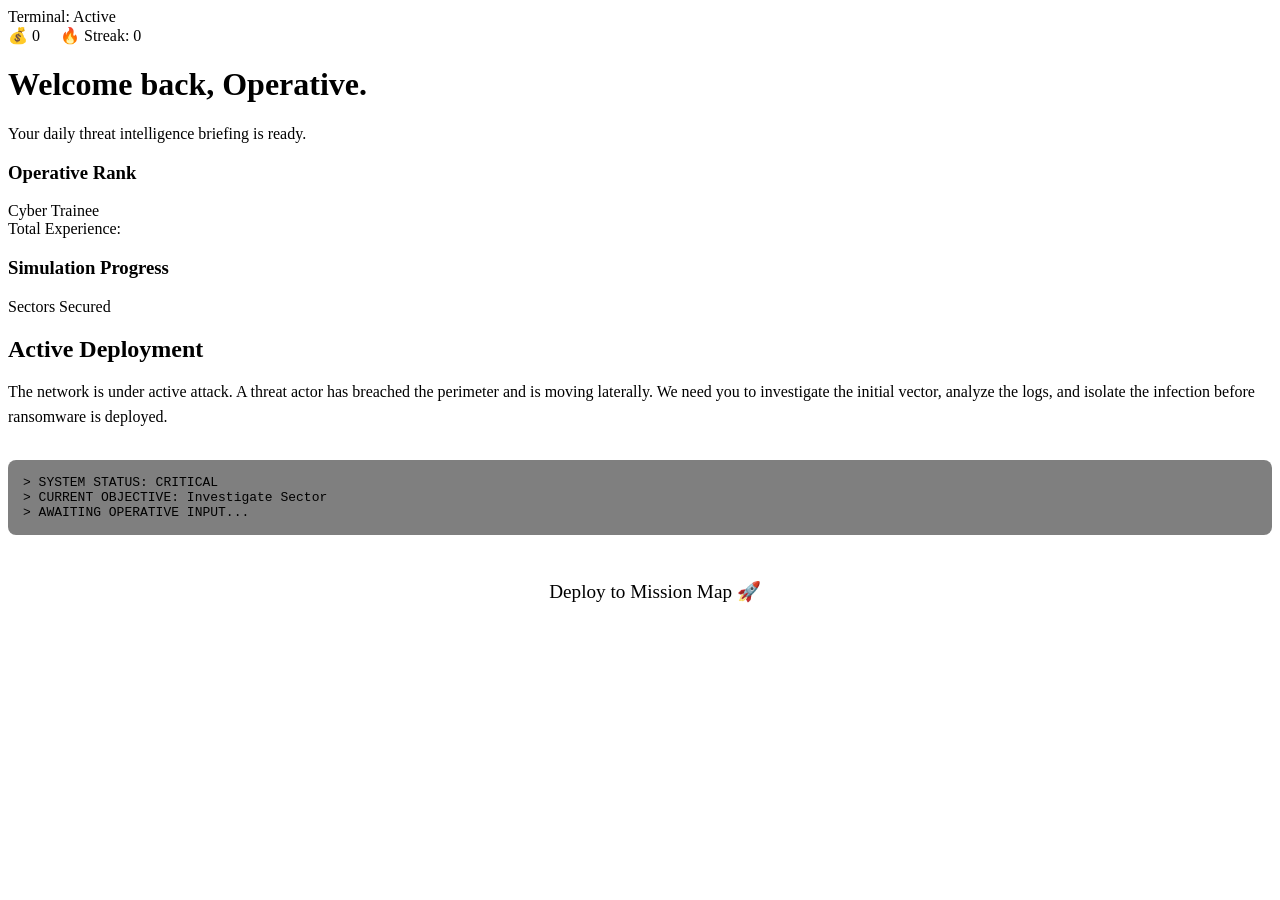
<file: src/main/resources/templates/index.html>
<!DOCTYPE html>
<html xmlns:th="http://www.thymeleaf.org">
<head>
    <title>Cyber Operations Dashboard</title>
    <link rel="stylesheet" th:href="@{/style.css}">
</head>
<body>
<div class="app-container">
    <div class="main-content">
        <div class="hud-bar animate-fade-in">
            <div class="hud-item"><span style="color: var(--primary);">Terminal:</span> Active</div>
            <div style="display: flex; gap: 20px;">
                <div class="hud-item"><span class="coin-icon">💰</span> <span th:text="${state.coins}">0</span></div>
                <div class="hud-item"><span class="streak-icon">🔥</span> Streak: <span th:text="${state.streak}">0</span></div>
            </div>
        </div>

        <div class="content-area">
            <div class="dashboard-header animate-fade-in-up">
                <h1 style="color: var(--text-main);">Welcome back, <span style="color: var(--primary);" th:text="${state.playerName}">Operative</span>.</h1>
                <p style="color: var(--text-muted);">Your daily threat intelligence briefing is ready.</p>
            </div>

            <div class="thm-grid">
                <div class="thm-left-col animate-slide-right">
                    <div class="card thm-card">
                        <h3 class="card-title">Operative Rank</h3>
                        <div class="rank-badge" th:text="${state.level}">Cyber Trainee</div>
                        <div class="stat-row">
                            <span>Total Experience:</span>
                            <span style="color: var(--primary); font-weight: bold;" th:text="${state.xp} + ' XP'"></span>
                        </div>
                        <div class="xp-container">
                            <div class="xp-fill glow-bar" th:style="'width: ' + ${state.levelProgress} + '%'"></div>
                        </div>
                    </div>

                    <div class="card thm-card">
                        <h3 class="card-title">Simulation Progress</h3>
                        <div class="progress-circle-container">
                            <div class="stat-value pulse-text" th:text="${state.completedSectors} + ' / 10'"></div>
                            <p style="color: var(--text-muted);">Sectors Secured</p>
                        </div>
                    </div>
                </div>

                <div class="thm-right-col animate-slide-left">
                    <div class="card thm-card main-mission-card">
                        <div class="mission-status-indicator"></div>
                        <h2 style="color: var(--text-main); margin-bottom: 10px;">Active Deployment</h2>
                        <p style="color: var(--text-muted); margin-bottom: 30px; line-height: 1.6;">
                            The network is under active attack. A threat actor has breached the perimeter and is moving laterally. We need you to investigate the initial vector, analyze the logs, and isolate the infection before ransomware is deployed.
                        </p>

                        <div style="background: rgba(0,0,0,0.5); padding: 15px; border-radius: 8px; margin-bottom: 30px; font-family: monospace; color: var(--success);">
                            > SYSTEM STATUS: CRITICAL<br>
                            > CURRENT OBJECTIVE: Investigate Sector <span th:text="${state.completedSectors + 1}"></span><br>
                            > AWAITING OPERATIVE INPUT...
                        </div>

                        <a th:href="@{/map}" class="btn cyber-btn-primary" style="display: inline-block; width: 100%; text-align: center; font-size: 1.2rem; padding: 15px;">Deploy to Mission Map 🚀</a>
                    </div>
                </div>
            </div>
        </div>
    </div>
</div>
</body>
</html>
</file>
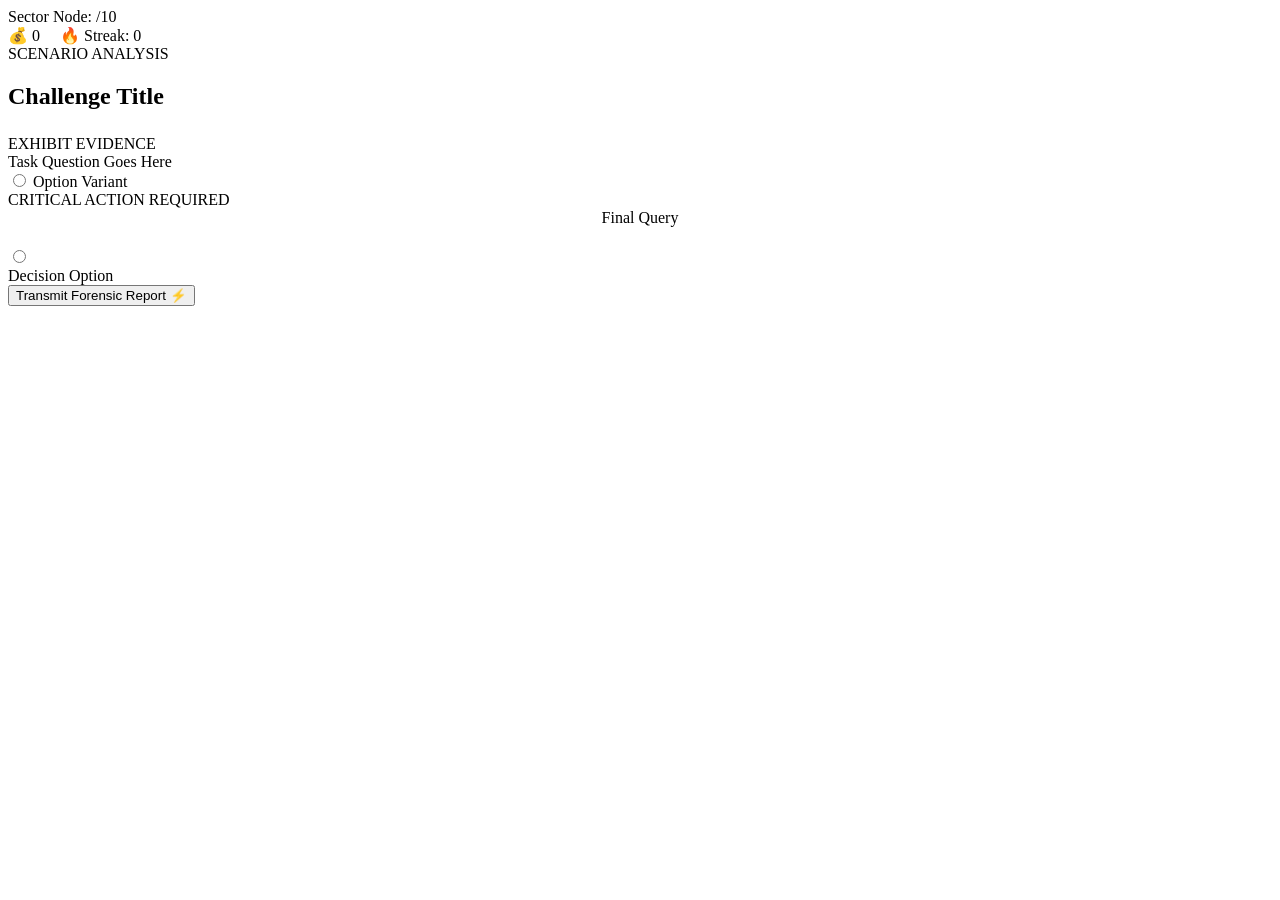
<file: src/main/resources/templates/challenge.html>
<!DOCTYPE html>
<html xmlns:th="http://www.thymeleaf.org">
<head>
    <title th:text="${challenge.title}">Investigation Panel</title>
    <link rel="stylesheet" th:href="@{/style.css}">
</head>
<body>
<div class="app-container">
    <div class="main-content">
        <div class="hud-bar">
            <div class="hud-item">Sector Node: <span th:text="${challenge.id}"></span>/10</div>
            <div style="display: flex; gap: 20px;">
                <div class="hud-item">💰 <span th:text="${state.coins}">0</span></div>
                <div class="hud-item">🔥 Streak: <span th:text="${state.streak}">0</span></div>
            </div>
        </div>

        <div class="challenge-workspace">

            <div class="workspace-left">
                <div class="card scenario-card">
                    <div class="card-header-line">SCENARIO ANALYSIS</div>
                    <h2 style="color: var(--primary); margin-bottom: 15px;" th:text="${challenge.title}">Challenge Title</h2>
                    <p style="line-height: 1.6; margin-bottom: 25px; color: var(--text-main);" th:text="${challenge.missionBriefing}"></p>

                    <div class="card-header-line">EXHIBIT EVIDENCE</div>
                    <div th:utext="${challenge.evidenceHtml}"></div>
                </div>
            </div>

            <div class="workspace-right">
                <form th:action="@{/submit/{id}(id=${challenge.id})}" method="post">

                    <div class="card task-investigation-card" th:each="task : ${challenge.tasks}">
                        <div class="task-query" th:text="${task.question}">Task Question Goes Here</div>

                        <div class="options-list">
                            <label class="custom-option-row" th:each="opt : ${task.options}">
                                <input type="radio" th:name="${task.id}" th:value="${opt.key}" required>
                                <span class="radio-checkmark"></span>
                                <span class="option-text" th:text="${opt.value}">Option Variant</span>
                            </label>
                        </div>
                    </div>

                    <div class="card ultimate-decision-card">
                        <div class="decision-alert-banner">CRITICAL ACTION REQUIRED</div>
                        <div class="task-query" style="text-align: center; margin-bottom: 20px;" th:text="${challenge.finalDecision.question}">Final Query</div>

                        <div class="decision-options-flex">
                            <label class="decision-btn-label" th:each="opt : ${challenge.finalDecision.options}">
                                <input type="radio" name="final" th:value="${opt.key}" required>
                                <div class="decision-inner-box">
                                    <span th:text="${opt.value}">Decision Option</span>
                                </div>
                            </label>
                        </div>
                    </div>

                    <button type="submit" class="btn file-report-btn">Transmit Forensic Report ⚡</button>
                </form>
            </div>

        </div>
    </div>
</div>
</body>
</html>
</file>
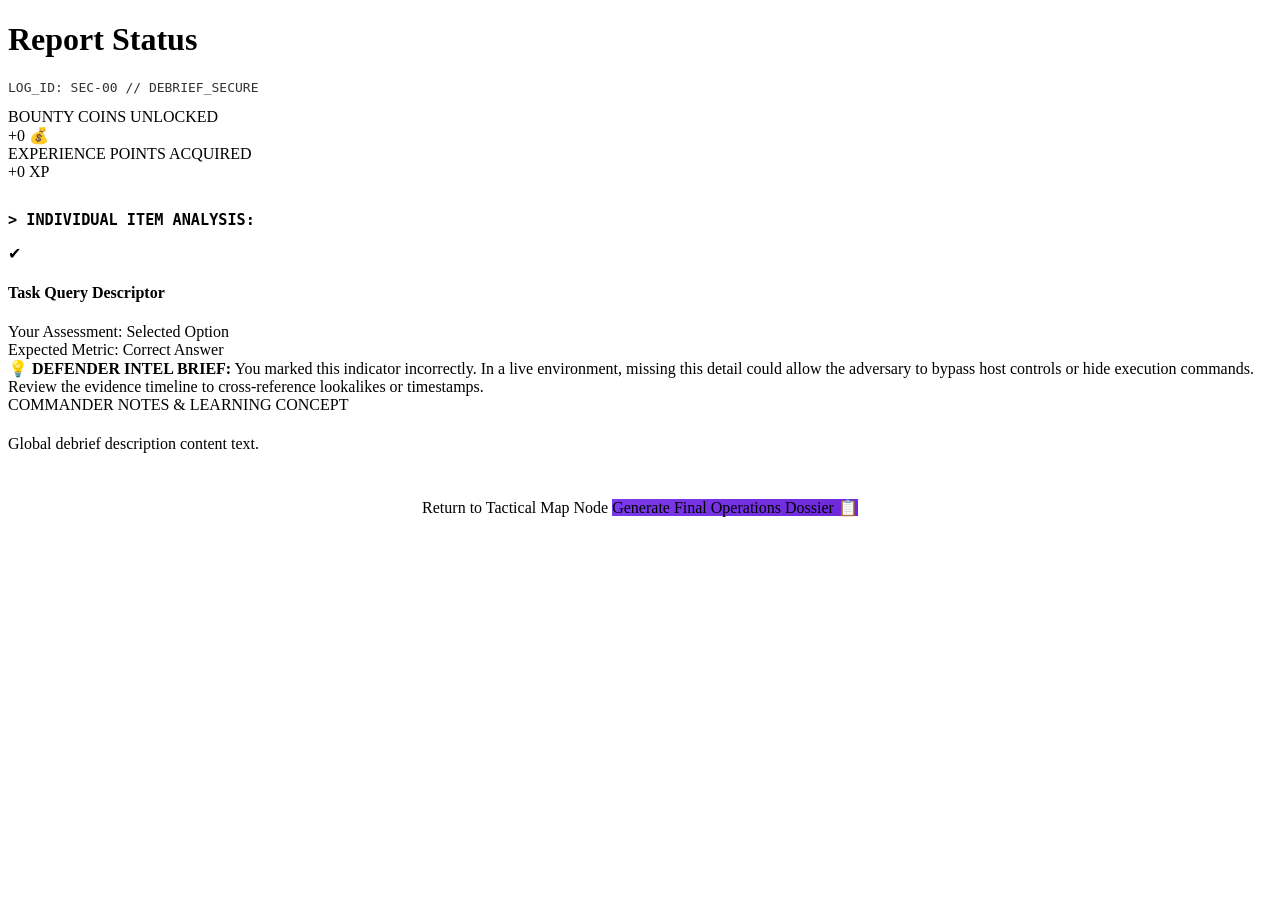
<file: src/main/resources/templates/feedback.html>
<!DOCTYPE html>
<html xmlns:th="http://www.thymeleaf.org">
<head>
    <title>Incident Debriefing Report</title>
    <link rel="stylesheet" th:href="@{/style.css}">
</head>
<body>
<div class="app-container">
    <div class="main-content">
        <div class="feedback-layout animate-fade-in-up">

            <div class="report-header" th:classappend="${perfectScore} ? 'success-banner' : 'warning-banner'">
                <h1 th:text="${perfectScore} ? '⚡ FORENSIC ANALYSIS COMPLETED: PERFECT RUN' : '⚠️ FORENSIC ANALYSIS COMPLETED: PARTIAL BREAKDOWN'">Report Status</h1>
                <p style="opacity: 0.8; font-family: monospace; margin-top: 5px;">LOG_ID: SEC-00<span th:text="${challenge.id}"></span> // DEBRIEF_SECURE</p>
            </div>

            <div class="earnings-summary-grid">
                <div class="earning-card token-glow">
                    <div class="earning-label">BOUNTY COINS UNLOCKED</div>
                    <div class="earning-value" th:text="'+' + ${coinsEarned} + ' 💰'">+0 💰</div>
                </div>
                <div class="earning-card xp-glow">
                    <div class="earning-label">EXPERIENCE POINTS ACQUIRED</div>
                    <div class="earning-value" th:text="'+' + ${xpEarned} + ' XP'">+0 XP</div>
                </div>
            </div>

            <h3 style="margin: 30px 0 15px 0; color: var(--text-main); font-family: monospace;">> INDIVIDUAL ITEM ANALYSIS:</h3>
            <div class="report-timeline">

                <div th:each="item : ${reports}" class="analysis-row-card" th:classappend="${item.isCorrect} ? 'row-correct' : 'row-incorrect'">
                    <div class="row-status-indicator" th:text="${item.isCorrect} ? '✔' : '✘'">✔</div>

                    <div class="row-content-body">
                        <h4 class="analysis-question" th:text="${item.question}">Task Query Descriptor</h4>

                        <div class="audit-trail-flex">
                            <div>Your Assessment: <span class="badge-evaluated" th:text="${item.userAnswer}">Selected Option</span></div>
                            <div th:if="${!item.isCorrect}">Expected Metric: <span class="badge-expected" th:text="${item.correctAnswer}">Correct Answer</span></div>
                        </div>

                        <div th:if="${!item.isCorrect}" class="remediation-box">
                            <strong>💡 DEFENDER INTEL BRIEF:</strong> You marked this indicator incorrectly. In a live environment, missing this detail could allow the adversary to bypass host controls or hide execution commands. Review the evidence timeline to cross-reference lookalikes or timestamps.
                        </div>
                    </div>
                </div>

            </div>

            <div class="card structural-debrief-card">
                <div class="card-header-line">COMMANDER NOTES & LEARNING CONCEPT</div>
                <p style="line-height: 1.7; color: var(--text-main);" th:text="${challenge.debriefing}">Global debrief description content text.</p>
            </div>

            <div style="text-align: center; margin-top: 40px;">
                <a th:if="${nextSector != -1}" th:href="@{/map}" class="btn action-forward-btn">Return to Tactical Map Node</a>
                <a th:if="${nextSector == -1}" th:href="@{/result}" class="btn action-forward-btn" style="background: linear-gradient(135deg, #7c3aed, #6d28d9);">Generate Final Operations Dossier 📋</a>
            </div>

        </div>
    </div>
</div>
</body>
</html>
</file>
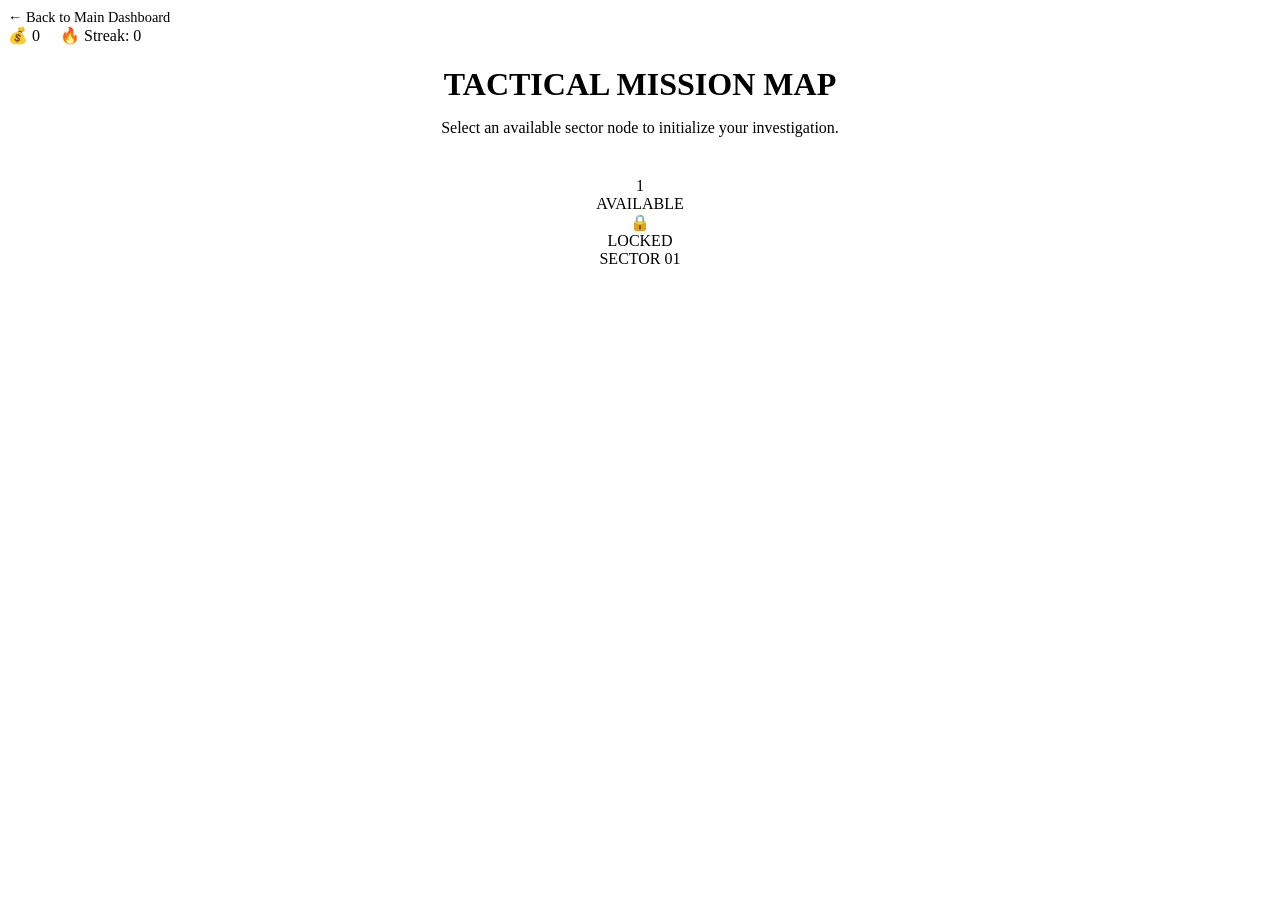
<file: src/main/resources/templates/map.html>
<!DOCTYPE html>
<html xmlns:th="http://www.thymeleaf.org">
<head>
    <title>Operations Map</title>
    <link rel="stylesheet" th:href="@{/style.css}">
</head>
<body>
<div class="app-container">
    <div class="main-content">
        <div class="hud-bar">
            <a th:href="@{/dashboard}" class="btn text-btn" style="font-size: 0.9rem;">← Back to Main Dashboard</a>
            <div style="display: flex; gap: 20px;">
                <div class="hud-item">💰 <span th:text="${state.coins}">0</span></div>
                <div class="hud-item">🔥 Streak: <span th:text="${state.streak}">0</span></div>
            </div>
        </div>

        <div class="content-area" style="text-align: center;">
            <h1 style="color: var(--text-main); margin-bottom: 10px;">TACTICAL MISSION MAP</h1>
            <p style="color: var(--text-muted); margin-bottom: 40px;">Select an available sector node to initialize your investigation.</p>

            <div class="classic-map-grid">
                <div th:each="i : ${#numbers.sequence(1, 10)}" class="map-node-wrapper">

                    <a th:if="${i <= state.completedSectors + 1}"
                       th:href="@{/challenge/{id}(id=${i})}"
                       th:classappend="${i == state.completedSectors + 1} ? 'active-pulse' : ''"
                       class="sector-node unlocked">
                        <div class="node-number" th:text="${i}">1</div>
                        <div class="node-status">AVAILABLE</div>
                    </a>

                    <div th:unless="${i <= state.completedSectors + 1}" class="sector-node locked">
                        <div class="node-number">🔒</div>
                        <div class="node-status" style="color: var(--text-muted);">LOCKED</div>
                    </div>

                    <div class="node-label" th:text="'SECTOR 0' + ${i}">SECTOR 01</div>
                </div>
            </div>
        </div>
    </div>
</div>
</body>
</html>
</file>
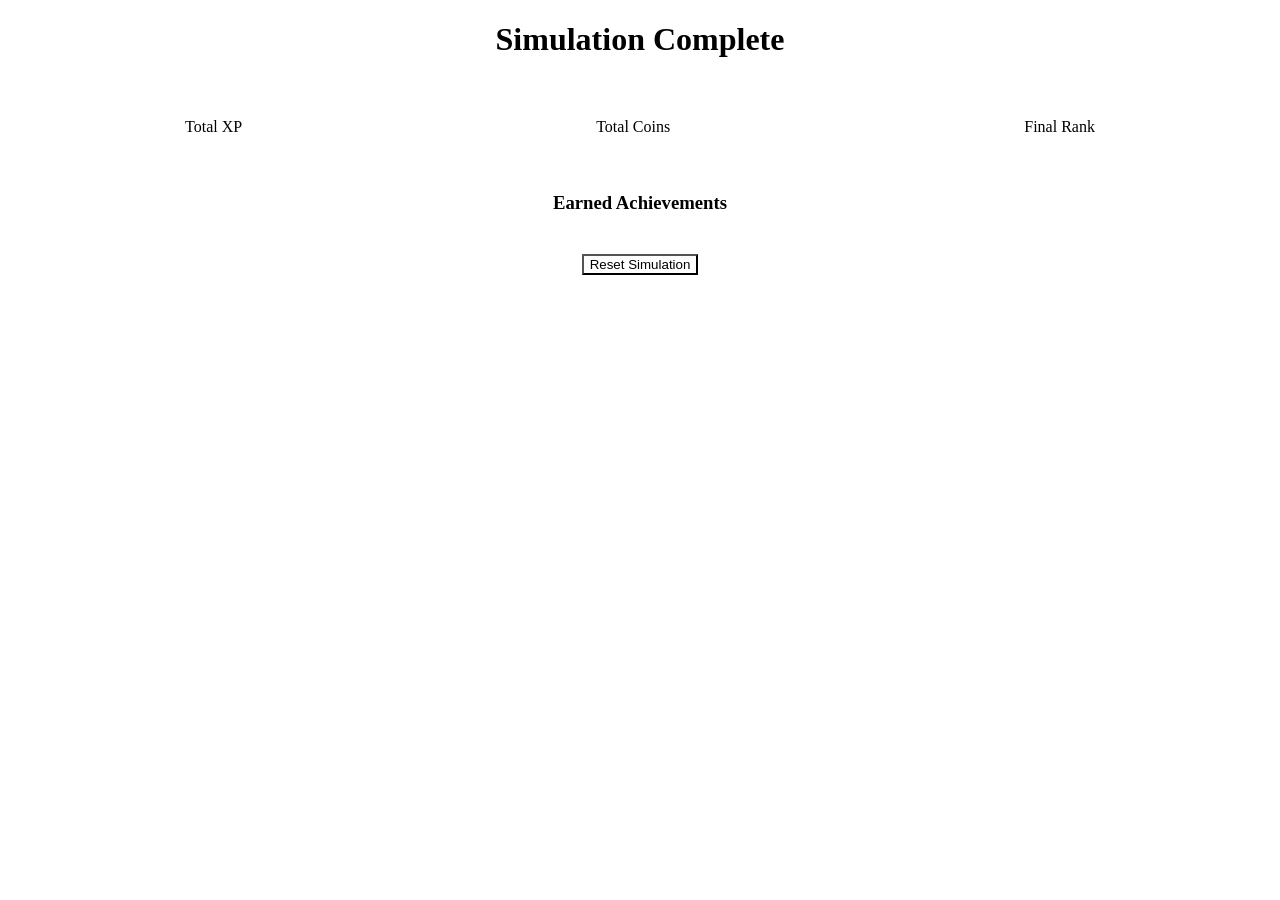
<file: src/main/resources/templates/result.html>
<!DOCTYPE html>
<html xmlns:th="http://www.thymeleaf.org">
<head>
    <title>Final Report</title>
    <link rel="stylesheet" th:href="@{/style.css}">
</head>
<body>
<div class="app-container">
    <div class="main-content">
        <div class="content-area">
            <div class="card" style="text-align: center;">
                <h1 style="color: var(--primary);">Simulation Complete</h1>

                <div style="display: flex; justify-content: space-around; margin: 40px 0;">
                    <div>
                        <h2 th:text="${state.xp}"></h2>
                        <p>Total XP</p>
                    </div>
                    <div>
                        <h2 style="color: gold;" th:text="${state.coins}"></h2>
                        <p>Total Coins</p>
                    </div>
                    <div>
                        <h2 style="color: var(--success);" th:text="${state.level}"></h2>
                        <p>Final Rank</p>
                    </div>
                </div>

                <h3>Earned Achievements</h3>
                <div style="margin: 20px 0;">
                    <span th:each="achievement : ${state.achievements}" class="achievement-badge" th:text="${achievement}"></span>
                </div>

                <form th:action="@{/reset}" method="post" style="margin-top: 40px;">
                    <button type="submit" class="btn" style="background: var(--danger);">Reset Simulation</button>
                </form>
            </div>
        </div>
    </div>
</div>
</body>
</html>
</file>
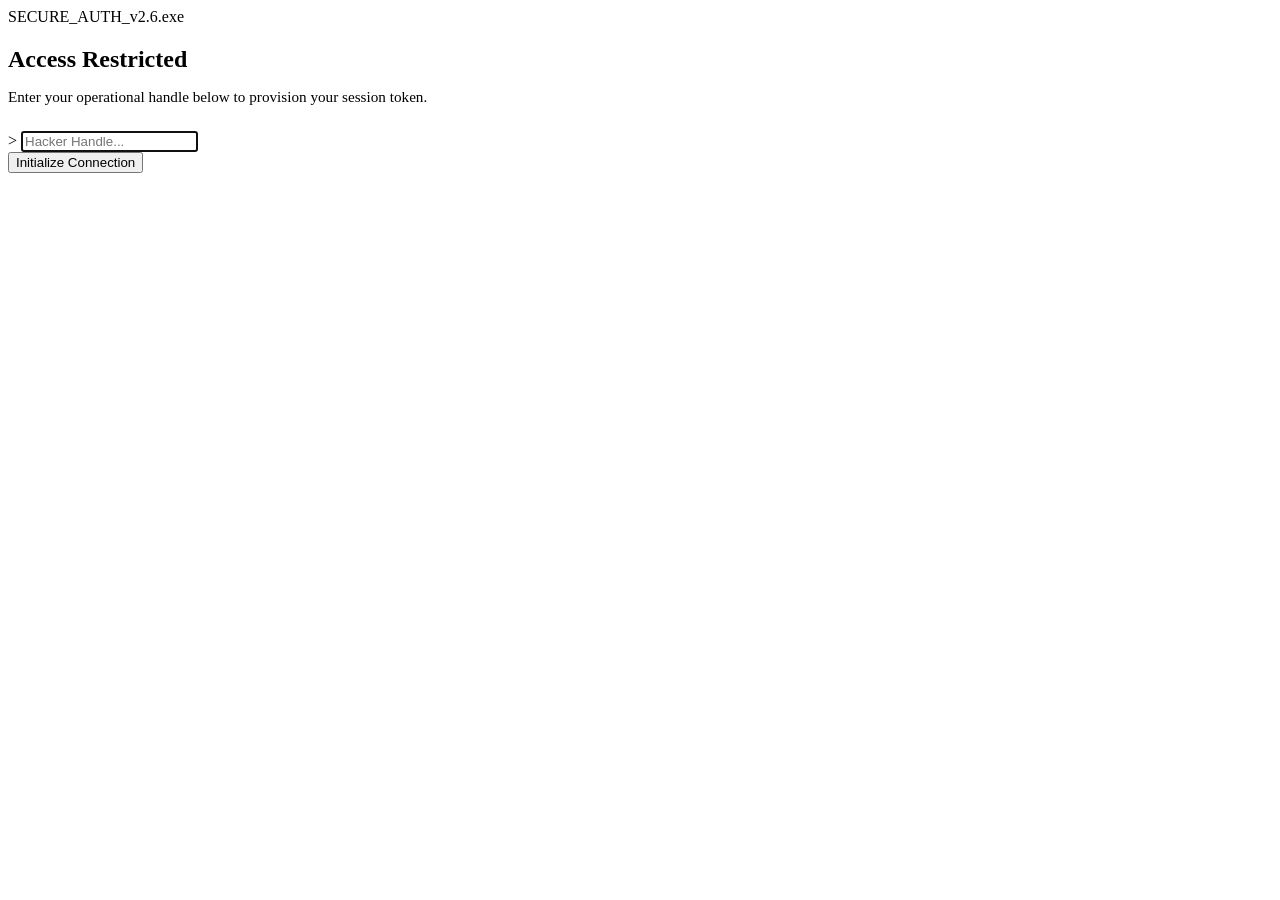
<file: src/main/resources/templates/welcome.html>
<!DOCTYPE html>
<html xmlns:th="http://www.thymeleaf.org">
<head>
    <title>System Access Required</title>
    <link rel="stylesheet" th:href="@{/style.css}">
</head>
<body class="popup-blur-bg">

<div class="cyber-popup-box animate-scale-up">
    <div class="popup-header">
        <span class="terminal-dot red"></span>
        <span class="terminal-dot yellow"></span>
        <span class="terminal-dot green"></span>
        <span class="popup-title">SECURE_AUTH_v2.6.exe</span>
    </div>

    <div class="popup-body">
        <h2 style="color: var(--primary); margin-bottom: 10px;">Access Restricted</h2>
        <p style="color: var(--text-muted); font-size: 0.95rem; margin-bottom: 25px;">
            Enter your operational handle below to provision your session token.
        </p>

        <form th:action="@{/join}" method="post">
            <div class="input-wrapper">
                <span class="input-prompt">></span>
                <input type="text" name="playerName" class="popup-input" placeholder="Hacker Handle..." required autocomplete="off" autofocus>
            </div>
            <button type="submit" class="btn popup-submit-btn">Initialize Connection</button>
        </form>
    </div>
</div>

</body>
</html>
</file>
